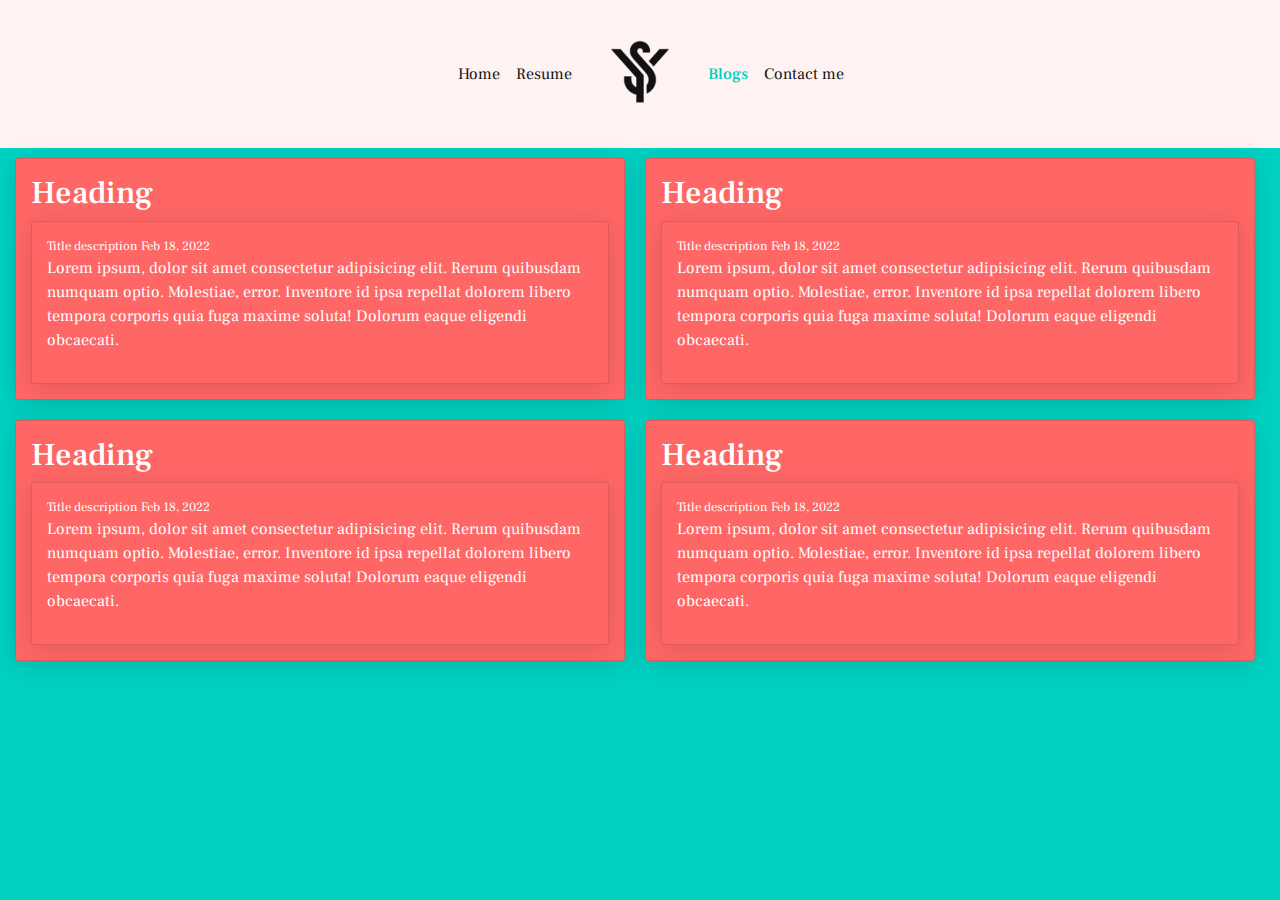
<file: blog.html>
<!DOCTYPE html>
<html lang="en">
<head>
    <meta charset="UTF-8">
    <meta name="viewport" content="width=device-width, initial-scale=1.0">
    <title>Blogs</title>
    <!--bootstrap css-->
    <link rel="stylesheet" href="css/blog.css">
    <link
      rel="stylesheet"
      href="https://stackpath.bootstrapcdn.com/bootstrap/4.3.1/css/bootstrap.min.css"
      integrity="sha384-ggOyR0iXCbMQv3Xipma34MD+dH/1fQ784/j6cY/iJTQUOhcWr7x9JvoRxT2MZw1T"
      crossorigin="anonymous"
    />
    <link
      href="https://fonts.googleapis.com/css2?family=Frank+Ruhl+Libre:wght@300;400;500;700;900&display=swap"
      rel="stylesheet"
    />
</head>
<body>
  <nav class="navbar navbar-expand-lg navbar-dark">
    <div
      class="navbar-collapse collapse w-100 dual-collapse2 order-1 order-md-0"
    >
      <ul class="navbar-nav ml-auto text-center">
        <li class="nav-item">
          <a class="nav-link" href="index.html">Home</a>
        </li>
        <li class="nav-item">
          <a class="nav-link" href="files/Resume.pdf">Resume</a>
        </li>
      </ul>
    </div>
    <div class="mx-auto my-2 order-0 order-md-1 position-relative">
      <a class="mx-auto" href="index.html">
        <img src="img/logo.svg" width="120" class="rounded-circle" />
      </a>
      <button
        class="navbar-toggler"
        type="button"
        data-toggle="collapse"
        data-target=".dual-collapse2"
      >
        <span class="navbar-toggler-icon"></span>
      </button>
    </div>
    <div
      class="navbar-collapse collapse w-100 dual-collapse2 order-2 order-md-2"
    >
      <ul class="navbar-nav mr-auto text-center">
        <li class="nav-item active">
          <a class="nav-link" href="blog.html">Blogs</a>
        </li>
        <li class="nav-item">
          <a class="nav-link" href="contact.html">Contact me</a>
        </li>
      </ul>
    </div>
  </nav>
        <div class="row">
          <div class="column left">
            <div class="card">
              <h2>Heading</h2>
                <div class="card"> 
                 <small>Title description Feb 18, 2022</small>
                  <p>Lorem ipsum, dolor sit amet consectetur adipisicing elit. Rerum quibusdam numquam optio. Molestiae, error. Inventore id ipsa repellat dolorem libero tempora corporis quia fuga maxime soluta! Dolorum eaque eligendi obcaecati.</p>
                 </div>
               </div>
             </div>

             <div class="column right">
              <div class="card">
                <h2>Heading</h2>
                  <div class="card"> 
                   <small>Title description Feb 18, 2022</small>
                    <p>Lorem ipsum, dolor sit amet consectetur adipisicing elit. Rerum quibusdam numquam optio. Molestiae, error. Inventore id ipsa repellat dolorem libero tempora corporis quia fuga maxime soluta! Dolorum eaque eligendi obcaecati.</p>
                   </div>
                 </div>
               </div>
            </div>

            <div class="row">
              <div class="column left">
                <div class="card">
                  <h2>Heading</h2>
                    <div class="card"> 
                     <small>Title description Feb 18, 2022</small>
                      <p>Lorem ipsum, dolor sit amet consectetur adipisicing elit. Rerum quibusdam numquam optio. Molestiae, error. Inventore id ipsa repellat dolorem libero tempora corporis quia fuga maxime soluta! Dolorum eaque eligendi obcaecati.</p>
                     </div>
                   </div>
                 </div>
    
                 <div class="column right">
                  <div class="card">
                    <h2>Heading</h2>
                      <div class="card"> 
                       <small>Title description Feb 18, 2022</small>
                        <p>Lorem ipsum, dolor sit amet consectetur adipisicing elit. Rerum quibusdam numquam optio. Molestiae, error. Inventore id ipsa repellat dolorem libero tempora corporis quia fuga maxime soluta! Dolorum eaque eligendi obcaecati.</p>
                       </div>
                     </div>
                   </div>
                </div>
<!--js included-->
<script src="https://code.jquery.com/jquery-3.5.1.slim.min.js" integrity="sha384-DfXdz2htPH0lsSSs5nCTpuj/zy4C+OGpamoFVy38MVBnE+IbbVYUew+OrCXaRkfj" crossorigin="anonymous"></script>
<script src="https://cdn.jsdelivr.net/npm/popper.js@1.16.1/dist/umd/popper.min.js" integrity="sha384-9/reFTGAW83EW2RDu2S0VKaIzap3H66lZH81PoYlFhbGU+6BZp6G7niu735Sk7lN" crossorigin="anonymous"></script>
<script src="https://stackpath.bootstrapcdn.com/bootstrap/4.5.2/js/bootstrap.min.js" integrity="sha384-B4gt1jrGC7Jh4AgTPSdUtOBvfO8shuf57BaghqFfPlYxofvL8/KUEfYiJOMMV+rV" crossorigin="anonymous"></script>
</body>
</html>
</file>
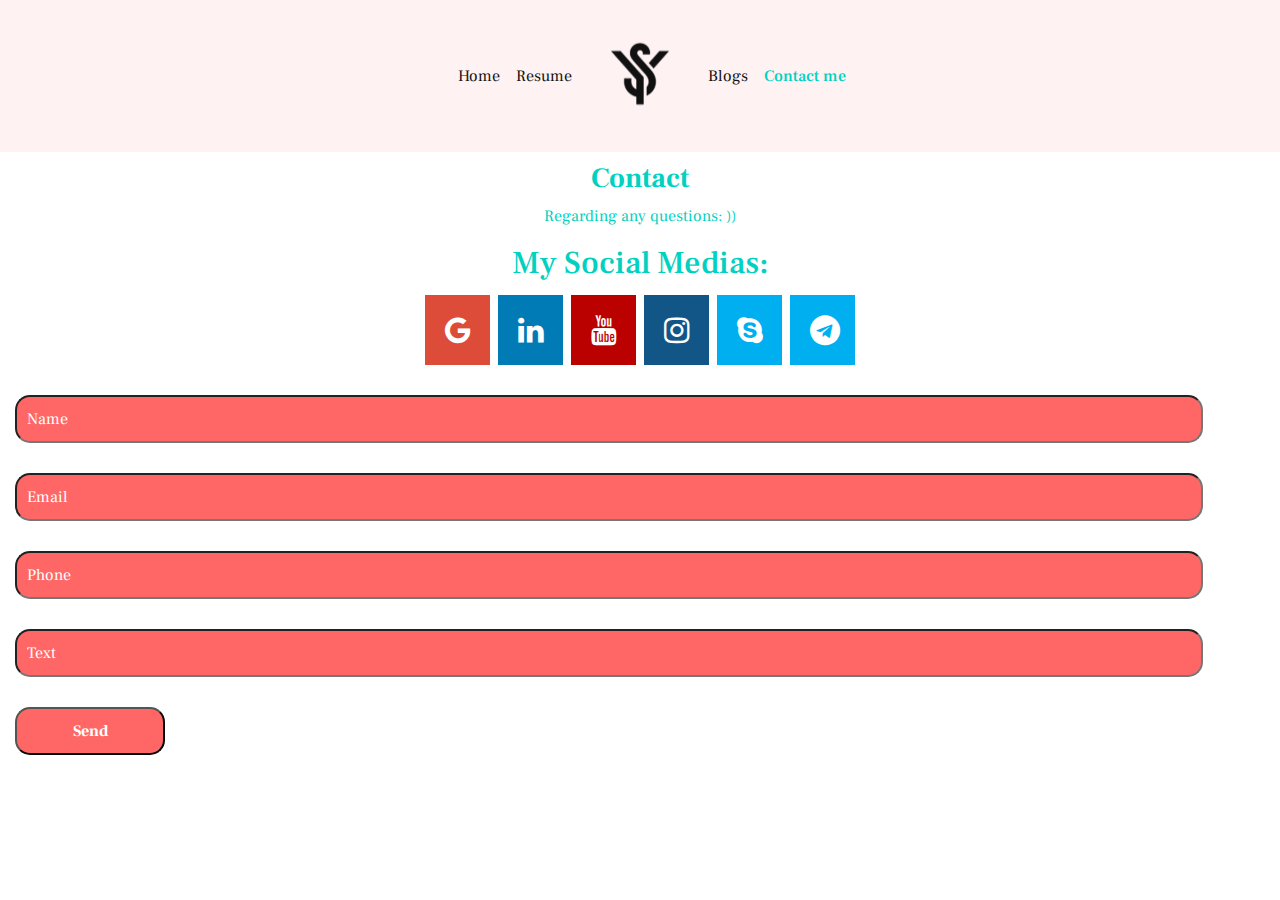
<file: contact.html>
<!DOCTYPE html>
<html lang="en">
<head>
    <meta charset="UTF-8">
    <meta name="viewport" content="width=device-width, initial-scale=1.0">
    <link rel="stylesheet" href="https://cdnjs.cloudflare.com/ajax/libs/font-awesome/4.7.0/css/font-awesome.min.css">
    <link
      rel="stylesheet"
      href="https://stackpath.bootstrapcdn.com/bootstrap/4.3.1/css/bootstrap.min.css"
      integrity="sha384-ggOyR0iXCbMQv3Xipma34MD+dH/1fQ784/j6cY/iJTQUOhcWr7x9JvoRxT2MZw1T"
      crossorigin="anonymous"
    />
    <link
      href="https://fonts.googleapis.com/css2?family=Frank+Ruhl+Libre:wght@300;400;500;700;900&display=swap"
      rel="stylesheet"
    />
    <title>Contact Me</title>
    <link rel="stylesheet" href="css/contact.css">
</head>
<body>
    <nav class="navbar navbar-expand-lg navbar-dark bg-dark">
        <div
          class="navbar-collapse collapse w-100 dual-collapse2 order-1 order-md-0"
        >
          <ul class="navbar-nav ml-auto text-center">
            <li class="nav-item">
              <a class="nav-link" href="index.html">Home</a>
            </li>
            <li class="nav-item">
              <a class="nav-link" href="files/Resume.pdf">Resume</a>
            </li>
          </ul>
        </div>
        <div class="mx-auto my-2 order-0 order-md-1 position-relative">
          <a class="mx-auto" href="index.html">
            <img src="img/logo.svg" width="120" class="rounded-circle" />
          </a>
          <button
            class="navbar-toggler"
            type="button"
            data-toggle="collapse"
            data-target=".dual-collapse2"
          >
            <span class="navbar-toggler-icon"></span>
          </button>
        </div>
        <div
          class="navbar-collapse collapse w-100 dual-collapse2 order-2 order-md-2"
        >
          <ul class="navbar-nav mr-auto text-center">
            <li class="nav-item">
              <a class="nav-link" href="blog.html">Blogs</a>
            </li>
            <li class="nav-item active">
              <a class="nav-link" href="contact.html">Contact me</a>
            </li>
          </ul>
        </div>
      </nav>
<div class="first">
    <div class="second">
        <h3>Contact</h3>
        <p>Regarding any questions: ))</p>
        <h2>My Social Medias:</h2>
        <a href="mailto:yshy2003@gmail.com" class="fa fa-google"></a>
        <a href="https://www.linkedin.com/in/yursunjonov/" class="fa fa-linkedin"></a>
        <a href="https://www.youtube.com/channel/UCnev_TCQFZt3SpCak5cqt5w" class="fa fa-youtube"></a>
        <a href="https://www.instagram.com/sean_syy/" class="fa fa-instagram"></a>
        <a href="https://join.skype.com/invite/aiJ6A1SayoNA" class="fa fa-skype"></a>
        <a href="https://t.me/ysh_siuuu" class="fa fa-telegram"></a>
    </div>
    <form action="">
        <div class="inputs"><input type="text" placeholder="Name"></div>
        <div class="inputs"><input type="email" name="" id="" placeholder="Email"></div>
        <div class="inputs"><input type="tel" name="" id="" placeholder="Phone"></div>
        <div class="inputs"><input type="text" role="textbox" name="" id="" placeholder="Text"></div>
    </form>
    <button>Send</button>
</div>
</body>
</html>
</file>
<file: css/blog.css>
* {
    font-family: "Frank Ruhl Libre", serif;
  }
  nav {
    background: #fef2f2 !important;
  }
  body
  {
    background: #01d1c1!important;
  }
  .active .nav-link {
    font-weight: 500;
    color: #01d1c1 !important;
  }
  .nav-link {
    color: #111 !important;
  }
  .nav-link:hover,
  .nav-link:focus,
  .nav-link:active {
    color: #01d1c1 !important;
  }
  .dropdown-item:active {
    background: #01d1c1;
  }

#lorem {
    float: left;
    width: 1200px;
    margin-top: 100px;
    color: aliceblue;
}

#gallery {
    float: left;
    margin: 15px;
    width: 250px;
    height: 250px;
    border-radius: 7px;
    box-shadow: 0 4px 8px 0 rgba(0, 0, 0, 0.2), 0 6px 20px 0 rgba(0, 0, 0, 0.19);
    background-size: cover;
}

.first::after{
    content: "";
    display: table;
    clear: both;
}
.row{
    width: 100vw!important;
    padding-left: 20px;
}
.row::after{
    content: "";
    display: table;
    clear: both;
}

.column {
    float: left;
    padding: 10px;
}

.column.left {
    width: 50%;
}

.column.right {
    width: 50%;
}

.card {
    background-color: #ff6766!important;
    color: white;
    padding: 15px;
    border-radius: 15px;
    box-shadow: 0px 4px 26px rgba(0, 0, 0, 0.12);
}

footer {
    height: 100px;
    background-color: #212529;
}

.footer {
    padding: 40px;
    float: left;
    width: 33%;
    text-align: center;
    color: aliceblue;
}

@media screen and (max-width: 600px) {
    .footer, .column.left, .column.right {width: 100%;}
}
</file>
<file: css/contact.css>
* {
    font-family: "Frank Ruhl Libre", serif;
  }
  .bg-dark {
    background: #fef2f2 !important;
  }
  body
  {
    background-color: white;
  }
  .active .nav-link {
    font-weight: 500;
    color: #01d1c1 !important;
  }
  .nav-link {
    color: #111 !important;
  }
  .nav-link:hover,
  .nav-link:focus,
  .nav-link:active {
    color: #01d1c1 !important;
  }
  .dropdown-item:active {
    background: #01d1c1;
  }
button {background-color: #ff6766; color: white; width: 150px; padding: 10px; font-weight: bolder; border-radius: 15px; margin: 15px; outline: none;}
img {border-radius: 100%; width: 120px; height:120px; }
h3{color: #01d1c1; font-weight: bolder;}
input {background-color: #ff6766; width: 95%; border-radius: 15px; padding: 10px; outline: none;}
input::placeholder{color: white;}
input:hover{background-color:#01d1c1;}
button:hover{background-color:#01d1c1;}
h2{text-align: center; color: #01d1c1;}
.second{text-align: center; padding: 10px;}
.inputs{padding: 15px;}
p{color: #01d1c1;}
.soc {
  margin-left: auto;
   margin-right: auto;
}

.fa {
    padding: 20px;
    font-size: 30px;
    width: 65px;
    text-align: center;
    text-decoration: none;
    margin: 5px 2px;
  }
  
  .fa:hover {
      opacity: 0.7;
  }
  
  .fa-google {
    background: #dd4b39;
    color: white;
  }
  
  .fa-linkedin {
    background: #007bb5;
    color: white;
  }
  
  .fa-youtube {
    background: #bb0000;
    color: white;
  }
  
  .fa-instagram {
    background: #125688;
    color: white;
  }
  
  .fa-skype {
    background: #00aff0;
    color: white;
  }
  
  .fa-telegram 
  {
    background: #00aff0;
    color: white;
    width: 65px;
  }
</file>
